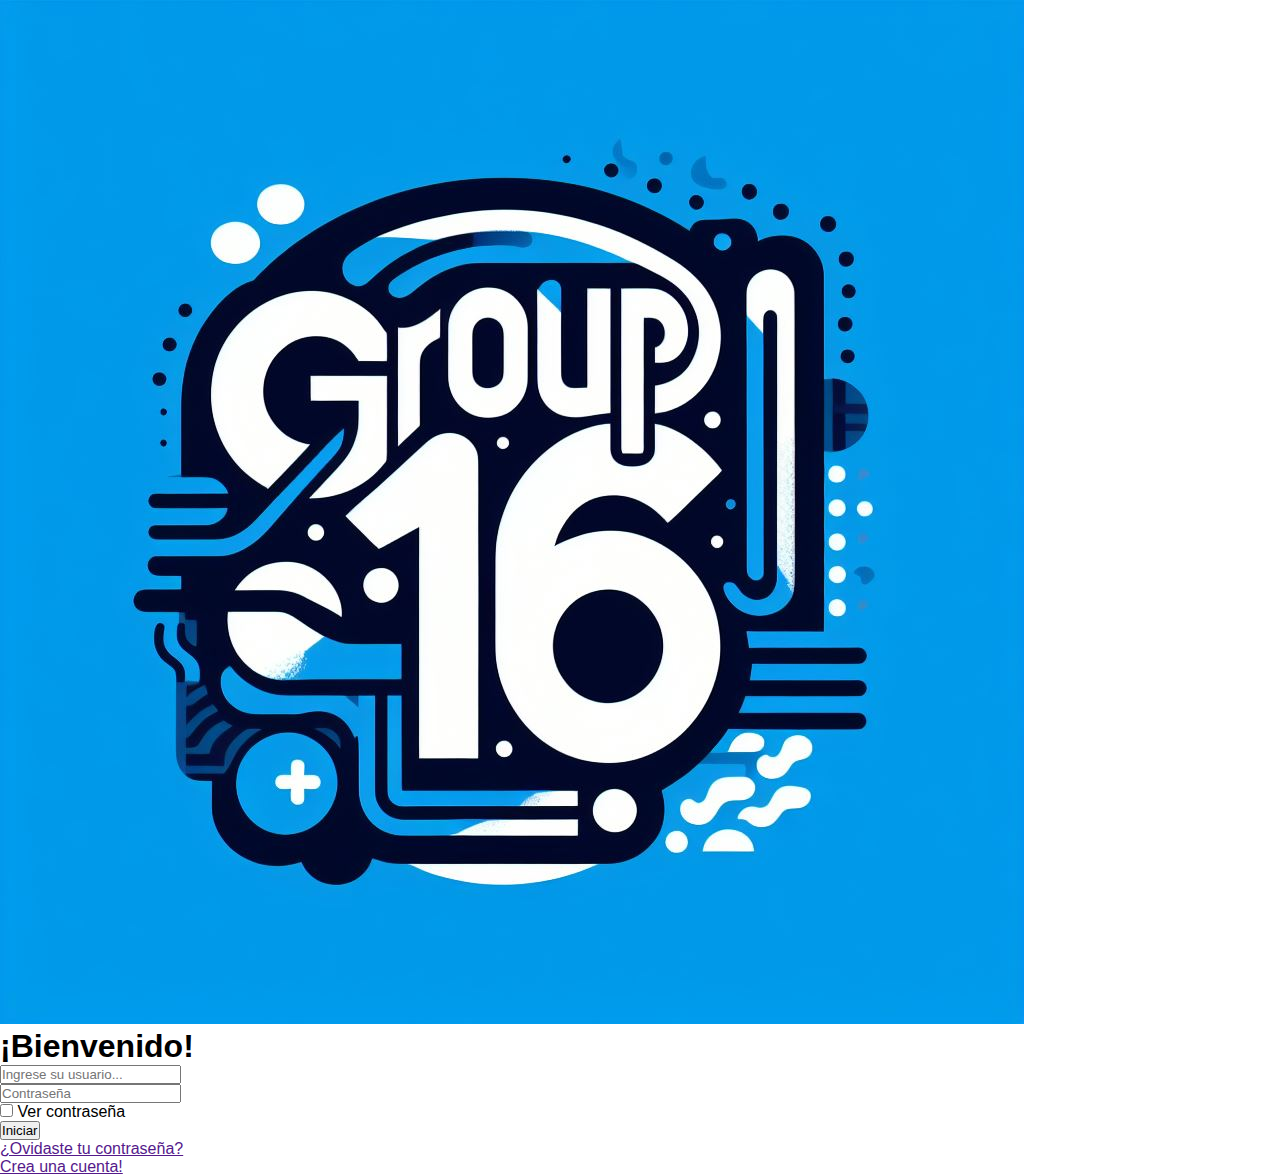
<file: login.html>
<!DOCTYPE html>
<html lang="es">
<head>
    <meta charset="UTF-8">
    <meta name="viewport" content="width=device-width, initial-scale=1.0">
    <link href="https://cdn.jsdelivr.net/npm/bootstrap@5.3.2/dist/css/bootstrap.min.css" rel="stylesheet" integrity="sha384-T3c6CoIi6uLrA9TneNEoa7RxnatzjcDSCmG1MXxSR1GAsXEV/Dwwykc2MPK8M2HN" crossorigin="anonymous">
    <link rel="stylesheet" href="assets/css/styles.css">
    <title>Login</title>
</head>
<body id="login">
<div class="container">

<div class="row justify-content-center">

<div class="col-xl-10 col-lg-12 col-md-9">

<div class="card o-hidden border-0 shadow-lg my-5">
    <div class="card-body p-0">
    <div class="row">
        <img src="assets/img/grupo16.jpeg" class="col-lg-6 d-none d-lg-block">
        <div class="col-lg-6">
            <div class="p-5">
                <div id="alertContainer" class="top-0 end-0" style="z-index: 11">
                
                </div>
                <div class="text-center">
                    <h1 class="h4 text-gray-900 mb-4">¡Bienvenido!</h1>
                </div>
                <form class="user">
                    <div class="form-group">
                        <input type="email" class="form-control form-control-user"
                            placeholder="Ingrese su usuario..." name="login" id="username" required>
                    </div>
                    <div class="form-group mt-3">
                        <input type="password" class="form-control form-control-user" placeholder="Contraseña" id="password" name="clave" required>
                    </div>
                    <div class="form-group mt-3">
                        <div class="custom-control custom-checkbox small">
                            <input type="checkbox" class="custom-control-input" id="visible">
                            <label class="custom-control-label" for="customCheck">Ver contraseña
                            </label>
                        </div>
                    </div>
                    <div class="d-grid gap-2 mt-3">
                        <button class="btn btn-dark" id="submit" type="submit">Iniciar</button>
                    </div>
                </form>
                <div class="text-center mt-3">
                    <a class="small text-secondary" href="">¿Ovidaste tu contraseña?</a>
                </div>
                <div class="text-center">
                    <a class="small text-secondary" href="">Crea una cuenta!</a>
                </div>
            </div>
        </div>
    </div>
    </div>
</div>

</div>

</div>



    <!-- <div class="row">
        <div class="col-3"></div>
        <div class="col-lg-5 sm-12">
        <form class="form-login p-5 rounded">
            <div id="alertContainer" class="top-0 end-0 p-3" style="z-index: 11">
                
            </div>
            <div class="form-floating mb-3">
                <input type="text" class="form-control" placeholder="name@example.com" id="username" required>
                <label for="floatingInput">Usuario</label>
            </div>
            <div class="form-floating">
                <input type="password" class="form-control" placeholder="Password" id="password" required>
                <label for="floatingPassword">contraseña</label>
            </div>
            <div class="mb-3 mt-3 form-check">
                <input type="checkbox" class="form-check-input" id="visible">
                <label class="form-check-label text-white" for="exampleCheck1">Ver contraseña</label>
            </div>
            <div class="d-grid gap-2">
                <button type="submit" class="btn btn-dark" id="submit">Entrar</button>
            </div>
        </form>
        </div>
    </div> -->
</div>

    
<script src="assets/js/login.js"></script>
<script src="https://cdn.jsdelivr.net/npm/bootstrap@5.3.2/dist/js/bootstrap.bundle.min.js" integrity="sha384-C6RzsynM9kWDrMNeT87bh95OGNyZPhcTNXj1NW7RuBCsyN/o0jlpcV8Qyq46cDfL" crossorigin="anonymous"></script>
</body>
</html>
</file>
<file: assets/css/styles.css>
* {
    margin: 0;
    padding: 0;
    box-sizing: border-box;
    font-family: sans-serif;
}

.box {
    width: 18rem;
    position: relative;
    overflow: hidden;
}

.box:hover img {
    transform: scale(1.09);
}

.box img {
    width: 100%;
    min-width: 18rem;
    transition: all .5s;
    cursor: pointer;
}

.content {
    background-color: rgba(0,0,0, .7);
    position: absolute;
    top: -100%;
    left: 0;
    text-align:justify ;
    height: 100%;
    color: #FFF;
    transition: all .5s;
}

.content h3 {
    text-align: center;
    font-size: 20px;
    border-bottom: 1px solid #808080;
    padding: 10px 10px;
}

.content p {
    padding: 10px 10px 5px 10px;
    border-bottom: 1px solid #808080;
}

.reserva {
    background-color: transparent;
    color: #fff;
    font-size: 8px;
    padding: 5px 0 10px 80px;
    position: absolute;
    bottom: -100%;
    transition: all .5s;
}

.reserva i {
    margin: 0 10px;
    cursor: pointer;
    transition: all .5s;
}

.reserva i:hover {
    color: #00acee;
}

.box:hover .reserva {
    bottom: 0;
}

.box:hover .content {
    top: 0;
}

/* .......index......... */

.nav-link:hover{
    background-color: #fff;
    color: #000;
    border-radius: 5px;
}

.dropdown{
    text-decoration: none;
    color: #fff;
}

.nav-link{color: #fff;}

.active{
    text-decoration: underline;
    text-underline-offset: 8px;
}

.d-flex{margin-left: auto;}

.footer{
    height: auto;
    padding: 50px;
    color: #fff;
}

.footer li{
    display: flex;
    font-size: 0.9rem;
    color: #e9e9e9;
}

.ajust-carousel{width: 100%;}

/* ........login......... */

.form-login{
    margin-top: 25vh;
    background-color: #b4b4b4;
    box-shadow: 2px 2px 2px 1px rgba(0, 0, 0, 0.712);
}

.form-login input{
    border: none;
    background: transparent;
    box-shadow: 0px 1px 0px 0px #000;
}

.form-login input:focus{
    border: none;
    background: transparent;
    box-shadow: 0px 2px 0px 0px #000;
}

.form-check input{
    border: none;
    color: #fff;
    box-shadow: 1px 1px 1px 1px #000;
}

.form-check input:focus{
    background: #000;
    color: #fff;
}

/* .......reserva........ */

.reserva-img{
    padding: 10px 10px 10px 0;
}

.reserva-img img{
    border-radius: 10px;
    box-shadow: 3px 4px 6px rgba(0,0,0,.7);
    width: 600px;
    height: auto;
}

.pagos img{width: 600px;}

.pagos{justify-content: center;}

hr{
    display: block;
    margin-top: 0.5em;
    margin-bottom: 0.5em;
    margin-left: auto;
    margin-right: auto;
    border-width: 5px;
    width: 50%;
    color: #00acee;
}

/* ........event-free........ */

.card-free{
    height: 150px;
    cursor: pointer;
}
</file>
